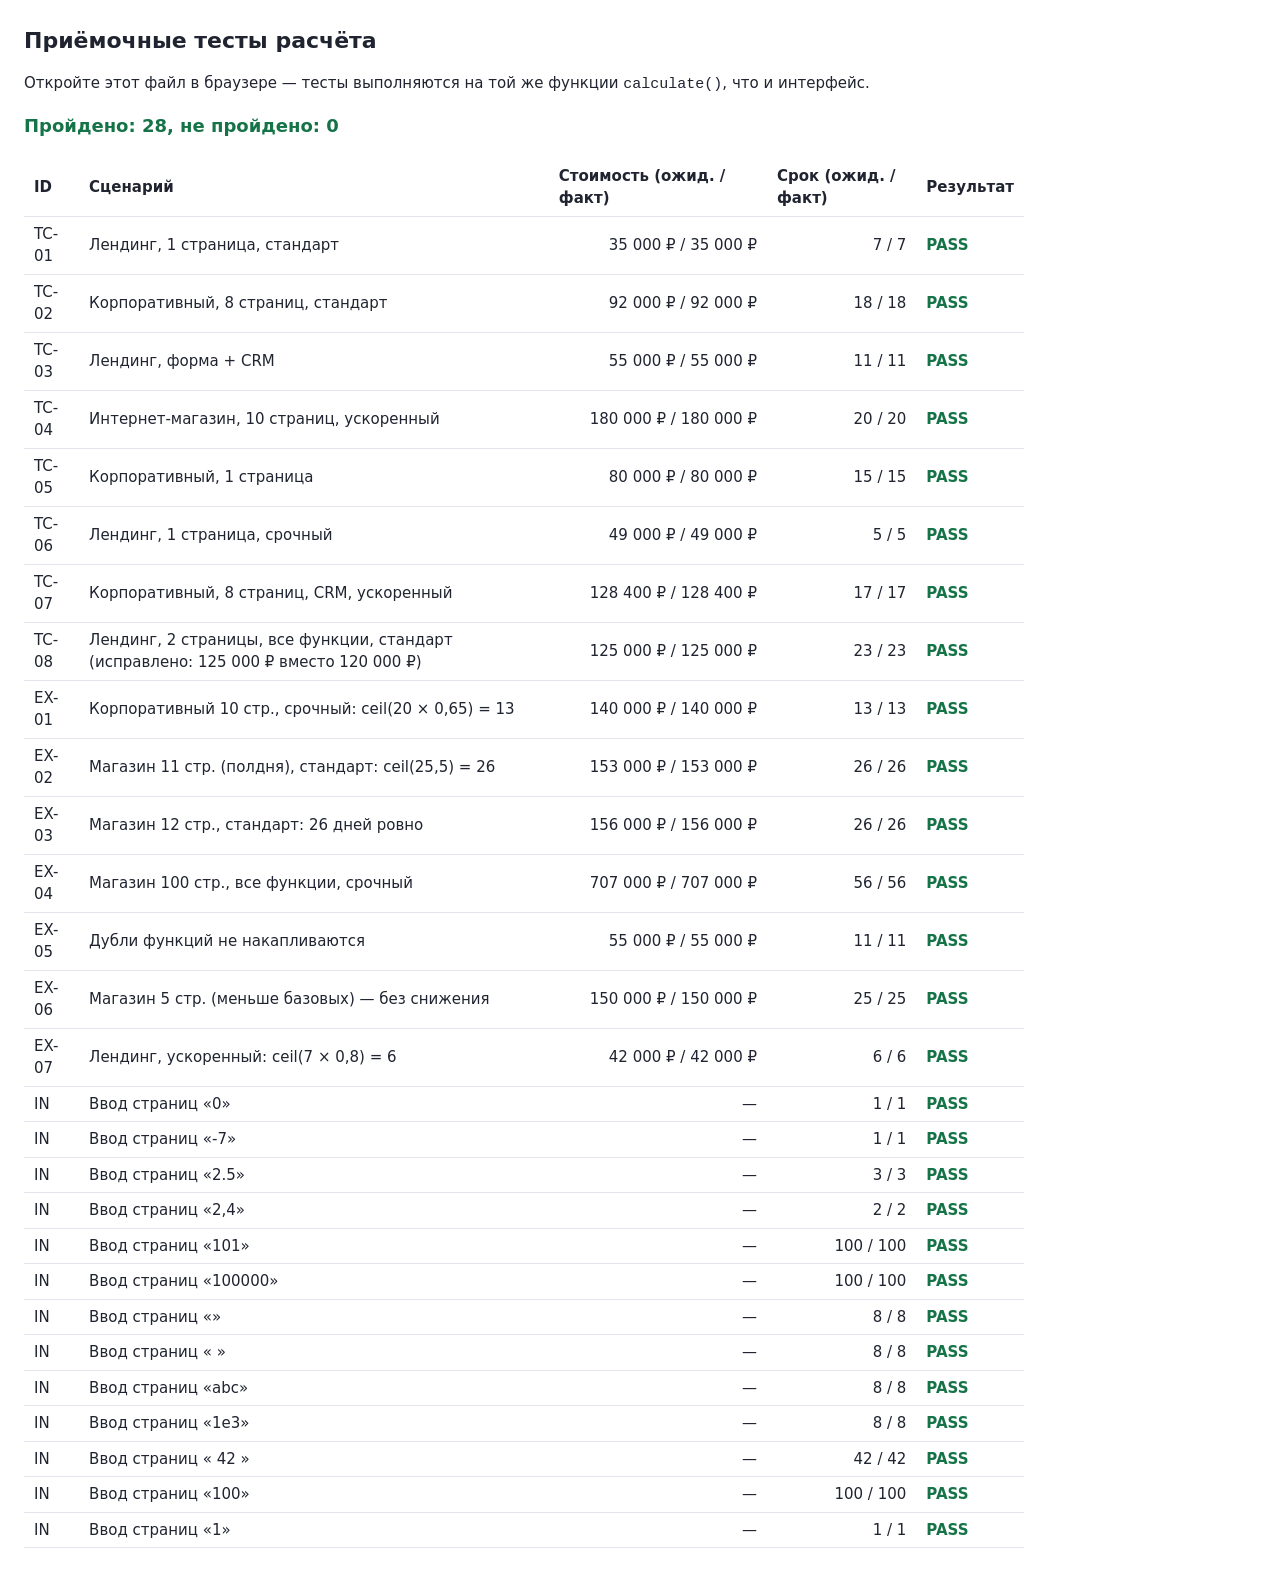
<file: run-in-browser.html>
<!doctype html>
<html lang="ru">
<head>
  <meta charset="utf-8">
  <meta name="viewport" content="width=device-width, initial-scale=1">
  <title>Тесты калькулятора</title>
  <style>
    body { font: 15px/1.5 system-ui, sans-serif; margin: 24px; color: #1f2430; }
    h1 { font-size: 22px; }
    table { border-collapse: collapse; width: 100%; max-width: 1000px; }
    th, td { text-align: left; padding: 6px 10px; border-bottom: 1px solid #e3e6ee; }
    td.num { text-align: right; white-space: nowrap; }
    .ok { color: #157347; font-weight: 600; } .fail { color: #b42318; font-weight: 600; }
    #summary { font-size: 18px; font-weight: 600; margin: 12px 0 20px; }
  </style>
</head>
<body>
  <h1>Приёмочные тесты расчёта</h1>
  <p>Откройте этот файл в браузере — тесты выполняются на той же функции <code>calculate()</code>, что и интерфейс.</p>
  <p id="summary"></p>
  <table>
    <thead><tr><th>ID</th><th>Сценарий</th><th>Стоимость (ожид. / факт)</th><th>Срок (ожид. / факт)</th><th>Результат</th></tr></thead>
    <tbody id="rows"></tbody>
  </table>
  <script src="../script.js"></script>
  <script src="test-cases.js"></script>
  <script>
    (function () {
      var calc = window.WebsiteCalculator, data = window.CALC_TEST_CASES;
      var tbody = document.getElementById('rows'), pass = 0, fail = 0;
      function td(text, cls) { var c = document.createElement('td'); c.textContent = text; if (cls) c.className = cls; return c; }
      data.acceptance.concat(data.extra).forEach(function (tc) {
        var r = calc.calculate(tc.params);
        var ok = r.totalPrice === tc.price && r.totalDuration === tc.days;
        try { calc.verifyResult(r); } catch (e) { ok = false; }
        ok ? pass++ : fail++;
        var tr = document.createElement('tr');
        tr.append(td(tc.id), td(tc.title),
          td(calc.formatMoney(tc.price) + ' / ' + calc.formatMoney(r.totalPrice), 'num'),
          td(tc.days + ' / ' + r.totalDuration, 'num'),
          td(ok ? 'PASS' : 'FAIL', ok ? 'ok' : 'fail'));
        tbody.append(tr);
      });
      data.pagesInput.forEach(function (c) {
        var res = calc.normalizePages(c.raw, c.fallback);
        var ok = res.value === c.value && res.corrected === c.corrected;
        ok ? pass++ : fail++;
        var tr = document.createElement('tr');
        tr.append(td('IN'), td('Ввод страниц «' + c.raw + '»'), td('—', 'num'), td(c.value + ' / ' + res.value, 'num'), td(ok ? 'PASS' : 'FAIL', ok ? 'ok' : 'fail'));
        tbody.append(tr);
      });
      var s = document.getElementById('summary');
      s.textContent = 'Пройдено: ' + pass + ', не пройдено: ' + fail;
      s.className = fail ? 'fail' : 'ok';
      document.body.setAttribute('data-done', fail ? 'fail' : 'pass');
    })();
  </script>
</body>
</html>
</file>
